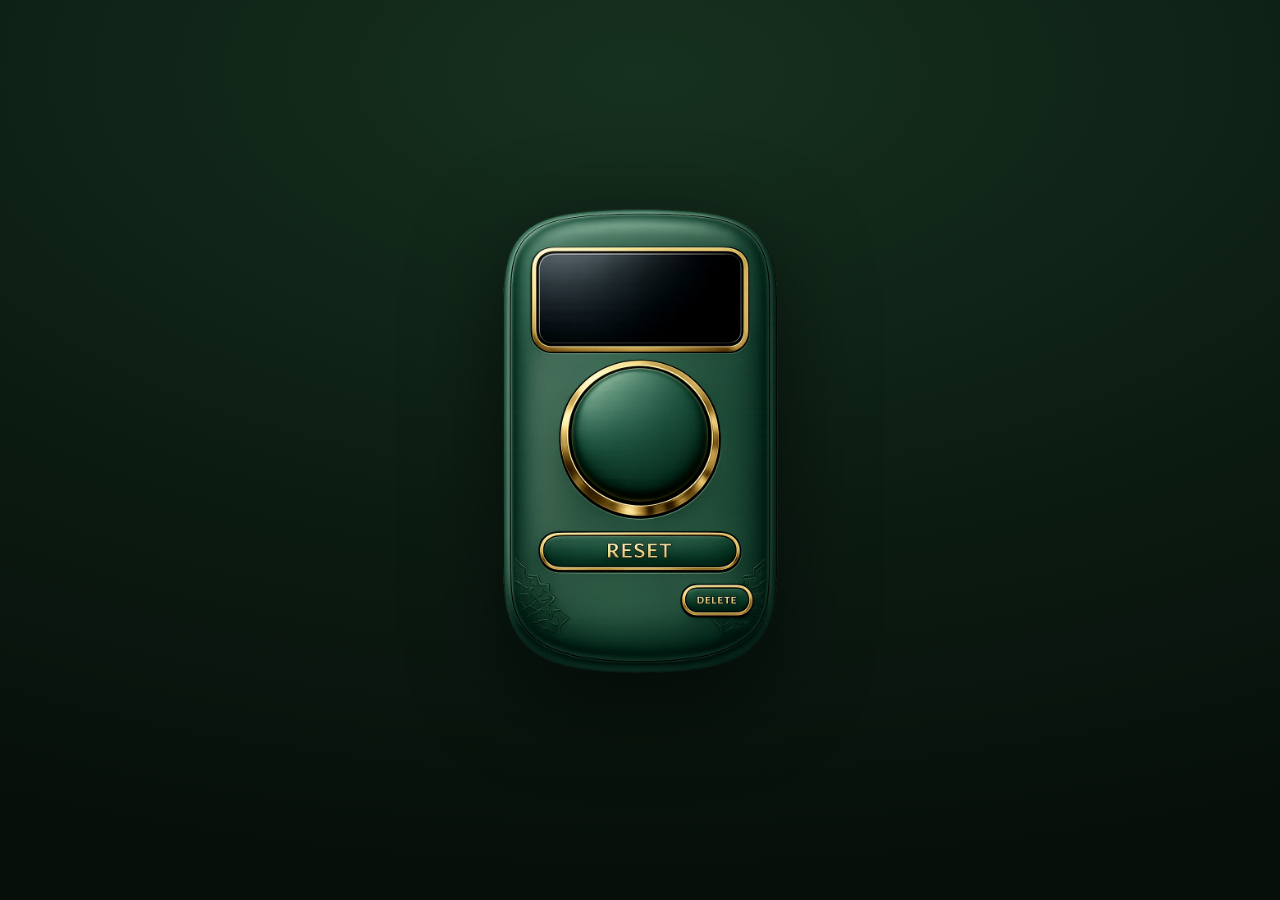
<file: index.html>
<!DOCTYPE html>
<html lang="en">
<head>
<meta charset="UTF-8">
<meta name="viewport" content="width=device-width, initial-scale=1, maximum-scale=1, user-scalable=no, viewport-fit=cover">
<title>Digital Tasbih Counter</title>
<meta name="theme-color" content="#0d2016">
<style>
/* ---------- Reset & base ---------- */
* {
  margin: 0;
  padding: 0;
  box-sizing: border-box;
  -webkit-tap-highlight-color: transparent;
}

html, body {
  height: 100%;
}

body {
  min-height: 100dvh;
  background:
    radial-gradient(120% 90% at 50% 8%, #16311f 0%, #0c1c12 55%, #070f0a 100%);
  display: flex;
  align-items: center;
  justify-content: center;
  overflow: hidden;
  font-family: -apple-system, BlinkMacSystemFont, 'Segoe UI', Roboto, sans-serif;
}

/* ---------- Stage & device ---------- */
.stage {
  width: 100%;
  height: 100dvh;
  display: flex;
  align-items: center;
  justify-content: center;
  padding: clamp(16px, 5vw, 40px);
}

.device {
  position: relative;
  width: 100%;
  max-width: 420px;
  aspect-ratio: 1024 / 1536;
  margin: 0 auto;
  filter: drop-shadow(0 25px 45px rgba(0, 0, 0, 0.55));
  user-select: none;
}

.device__image {
  position: absolute;
  inset: 0;
  width: 100%;
  height: 100%;
  object-fit: contain;
  pointer-events: none;
  -webkit-user-drag: none;
  user-select: none;
  display: block;
}

/* ---------- LCD display ---------- */
.lcd {
  position: absolute;
  left: 24.3%;
  top: 17.8%;
  width: 51.4%;
  height: 16.5%;
  display: flex;
  align-items: center;
  justify-content: center;
  overflow: hidden;
  pointer-events: none;
  padding: 0 6%;
}

.lcd__value {
  display: inline-block;
  white-space: nowrap;
  font-family: 'Courier New', Courier, monospace;
  font-weight: 700;
  letter-spacing: 0.12em;
  font-variant-numeric: tabular-nums;
  color: #f3d98a;
  text-shadow:
    0 0 4px rgba(243, 217, 138, 0.85),
    0 0 14px rgba(243, 217, 138, 0.45),
    0 0 26px rgba(233, 179, 61, 0.25);
  line-height: 1;
  transition: opacity 0.25s ease;
}

.lcd__value.is-fading {
  opacity: 0;
}

/* ---------- Invisible hotspots ---------- */
.hotspot {
  position: absolute;
  background: transparent;
  border: none;
  outline: none;
  padding: 0;
  margin: 0;
  cursor: pointer;
  -webkit-appearance: none;
  appearance: none;
  touch-action: manipulation;
  transition: transform 0.08s ease, filter 0.08s ease;
}

.hotspot:focus-visible {
  box-shadow: 0 0 0 3px rgba(243, 217, 138, 0.85);
  border-radius: 50%;
}

.hotspot--count {
  left: 29%;
  top: 34.8%;
  width: 42%;
  height: 27%;
  border-radius: 50%;
}

.hotspot--reset {
  left: 24%;
  top: 62.2%;
  width: 52%;
  height: 7.6%;
  border-radius: 999px;
}

.hotspot--delete {
  left: 58%;
  top: 70.3%;
  width: 21%;
  height: 7.2%;
  border-radius: 999px;
}

/* Press feedback: darken + slightly compress the tapped region */
.hotspot.is-pressed {
  filter: brightness(0.82) saturate(1.05);
}

.hotspot--count.is-pressed {
  transform: scale(0.96);
}

.hotspot--reset.is-pressed,
.hotspot--delete.is-pressed {
  transform: scale(0.95);
}

/* ---------- Reduced motion ---------- */
@media (prefers-reduced-motion: reduce) {
  .hotspot,
  .lcd__value {
    transition: none;
  }
}

</style>
</head>
<body>

<main class="stage">
  <section class="device" aria-label="Digital Tasbih Counter">

    <img
      class="device__image"
      src="[data-uri]"
      alt="Green leather and gold digital tasbih counter device"
      draggable="false">

    <!-- LCD digit readout, positioned over the display cutout in the image -->
    <div class="lcd">
      <span id="counterValue" class="lcd__value" role="status" aria-live="polite" aria-atomic="true"></span>
    </div>

    <!-- Invisible touch/click regions aligned to the image's physical buttons -->
    <button type="button" id="btnCount" class="hotspot hotspot--count" aria-label="Count, tap to increase"></button>
    <button type="button" id="btnReset" class="hotspot hotspot--reset" aria-label="Reset counter to blank"></button>
    <button type="button" id="btnDelete" class="hotspot hotspot--delete" aria-label="Delete, subtract one"></button>

  </section>
</main>

<script>
(() => {
  'use strict';

  const STORAGE_KEY = 'tasbih.count';

  const lcdBox = document.querySelector('.lcd');
  const lcdValue = document.getElementById('counterValue');
  const btnCount = document.getElementById('btnCount');
  const btnReset = document.getElementById('btnReset');
  const btnDelete = document.getElementById('btnDelete');

  /**
   * count is either an integer >= 1, or null meaning "blank display".
   */
  let count = loadCount();

  function loadCount() {
    const raw = localStorage.getItem(STORAGE_KEY);
    if (raw === null || raw === '') return null;
    const n = parseInt(raw, 10);
    return Number.isFinite(n) && n > 0 ? n : null;
  }

  function saveCount() {
    if (count === null) {
      localStorage.removeItem(STORAGE_KEY);
    } else {
      localStorage.setItem(STORAGE_KEY, String(count));
    }
  }

  /* ---------- Rendering ---------- */

  function render() {
    lcdValue.textContent = count === null ? '' : String(count);
    fitFont();
  }

  // Shrink the digit text to always fit inside the LCD cutout, never overflowing.
  function fitFont() {
    const boxRect = lcdBox.getBoundingClientRect();
    if (boxRect.width === 0 || boxRect.height === 0) return;

    // Start from a size proportional to the LCD panel height, then shrink if needed.
    let fontSize = Math.round(boxRect.height * 0.62);
    lcdValue.style.fontSize = fontSize + 'px';

    const maxWidth = lcdBox.clientWidth;
    let guard = 60; // safety cap on iterations
    while (lcdValue.scrollWidth > maxWidth && fontSize > 8 && guard > 0) {
      fontSize -= 1;
      lcdValue.style.fontSize = fontSize + 'px';
      guard -= 1;
    }
  }

  /* ---------- Actions ---------- */

  function doCount() {
    count = count === null ? 1 : count + 1;
    saveCount();
    render();
    vibrate(12);
  }

  function doDelete() {
    if (count === null) return; // nothing to delete from blank
    count = count - 1;
    if (count <= 0) count = null;
    saveCount();
    render();
  }

  function doReset() {
    if (count === null) return; // already blank, nothing to animate
    lcdValue.classList.add('is-fading');
    window.setTimeout(() => {
      count = null;
      saveCount();
      render();
      lcdValue.classList.remove('is-fading');
    }, 180);
  }

  function vibrate(ms) {
    if ('vibrate' in navigator) {
      try { navigator.vibrate(ms); } catch (e) { /* ignore unsupported */ }
    }
  }

  /* ---------- Press feedback (mouse, touch, pen, keyboard) ---------- */

  function wirePress(el) {
    const press = () => el.classList.add('is-pressed');
    const release = () => el.classList.remove('is-pressed');

    el.addEventListener('pointerdown', press);
    el.addEventListener('pointerup', release);
    el.addEventListener('pointercancel', release);
    el.addEventListener('pointerleave', release);

    el.addEventListener('keydown', (e) => {
      if (e.key === 'Enter' || e.key === ' ') press();
    });
    el.addEventListener('keyup', (e) => {
      if (e.key === 'Enter' || e.key === ' ') release();
    });
  }

  [btnCount, btnReset, btnDelete].forEach(wirePress);

  btnCount.addEventListener('click', doCount);
  btnDelete.addEventListener('click', doDelete);
  btnReset.addEventListener('click', doReset);

  /* ---------- Keep digits sized correctly as the device scales ---------- */

  if ('ResizeObserver' in window) {
    new ResizeObserver(() => fitFont()).observe(document.querySelector('.device'));
  } else {
    window.addEventListener('resize', fitFont);
  }

  /* ---------- Initial paint ---------- */
  render();
})();

</script>
</body>
</html>
</file>
